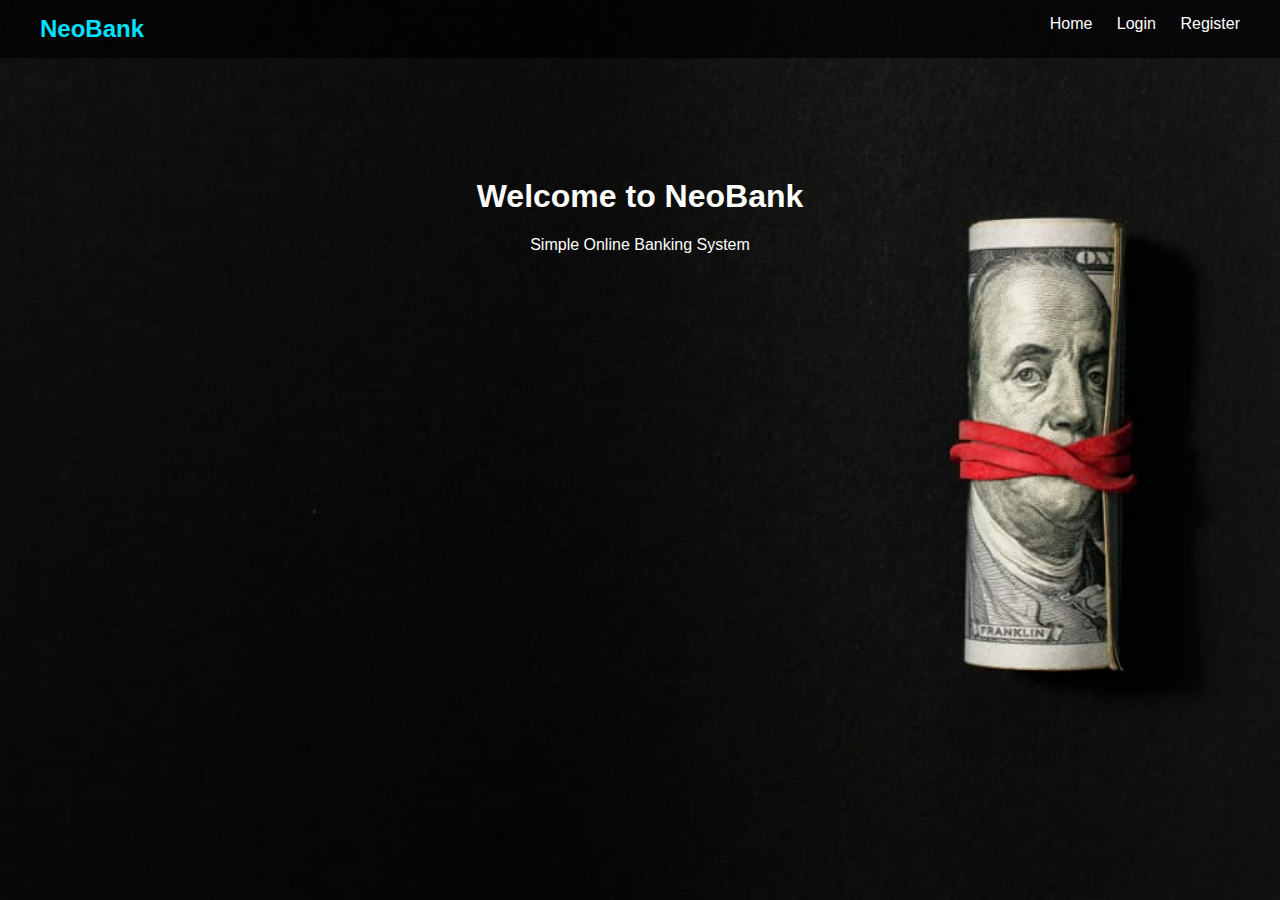
<file: templates/index.html>
<!DOCTYPE html>
<html>
<head>
    <title>NeoBank</title>
    <link rel="stylesheet" href="/static/css/style.css">
</head>
<body>

<nav>
    <h2>NeoBank</h2>
    <div>
        <a href="/">Home</a>
        <a href="/login">Login</a>
        <a href="/register">Register</a>
    </div>
</nav>

<section>
    <h1>Welcome to NeoBank</h1>
    <p>Simple Online Banking System</p>
</section>

</body>
</html>
</file>
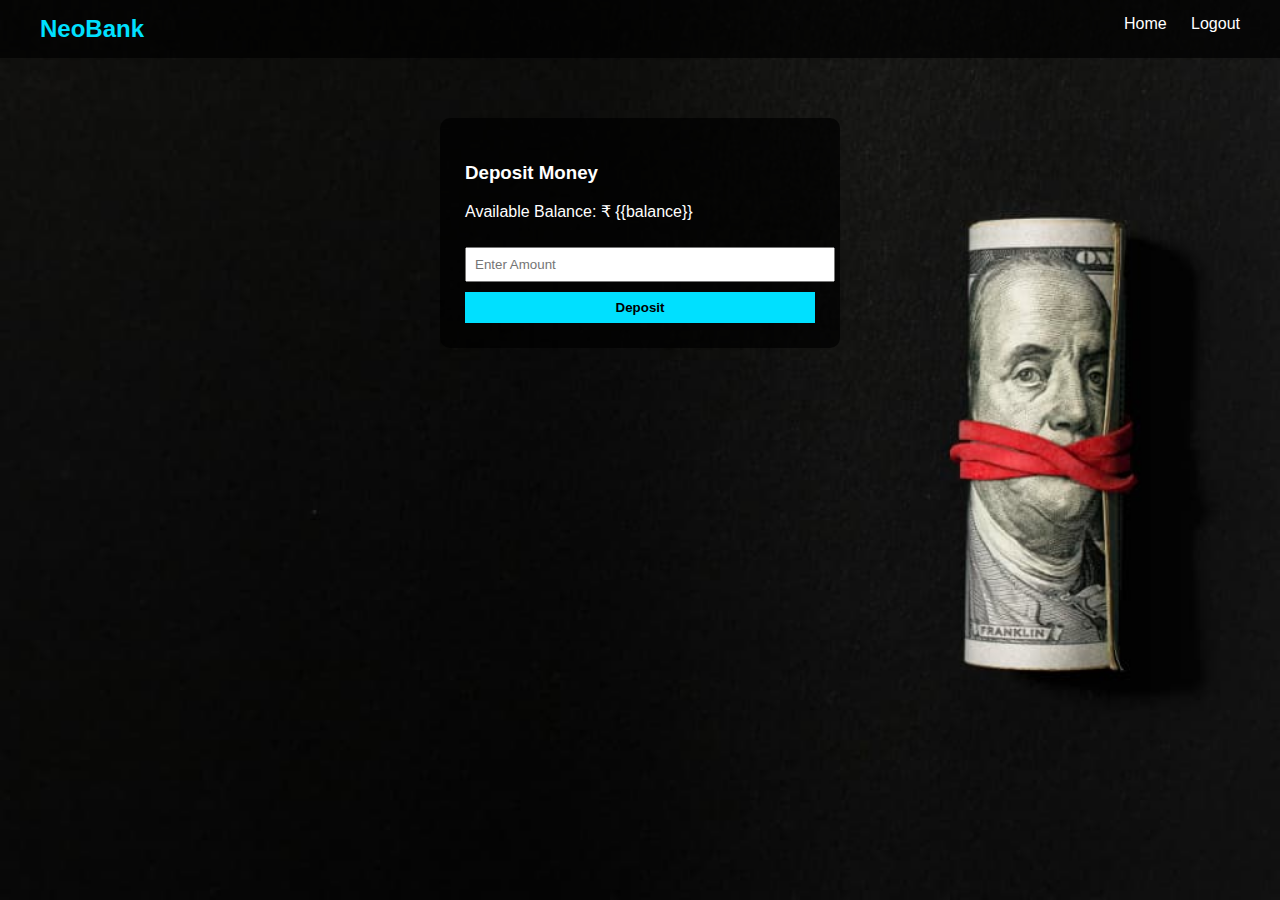
<file: templates/deposit.html>
<!DOCTYPE html>
<html>
<head>
    <title>Deposit</title>
    <link rel="stylesheet" href="/static/css/style.css">
</head>
<body>

<nav>
    <h2>NeoBank</h2>
    <div>
        <a href="/user_home">Home</a>
        <a href="/logout">Logout</a>
    </div>
</nav>

<form method="POST">
    <h3>Deposit Money</h3>

     <p>Available Balance:  ₹ {{balance}} </p>
     
    <input name="amount" placeholder="Enter Amount" required>
    <button>Deposit</button>
</form>

</body>
</html>
</file>
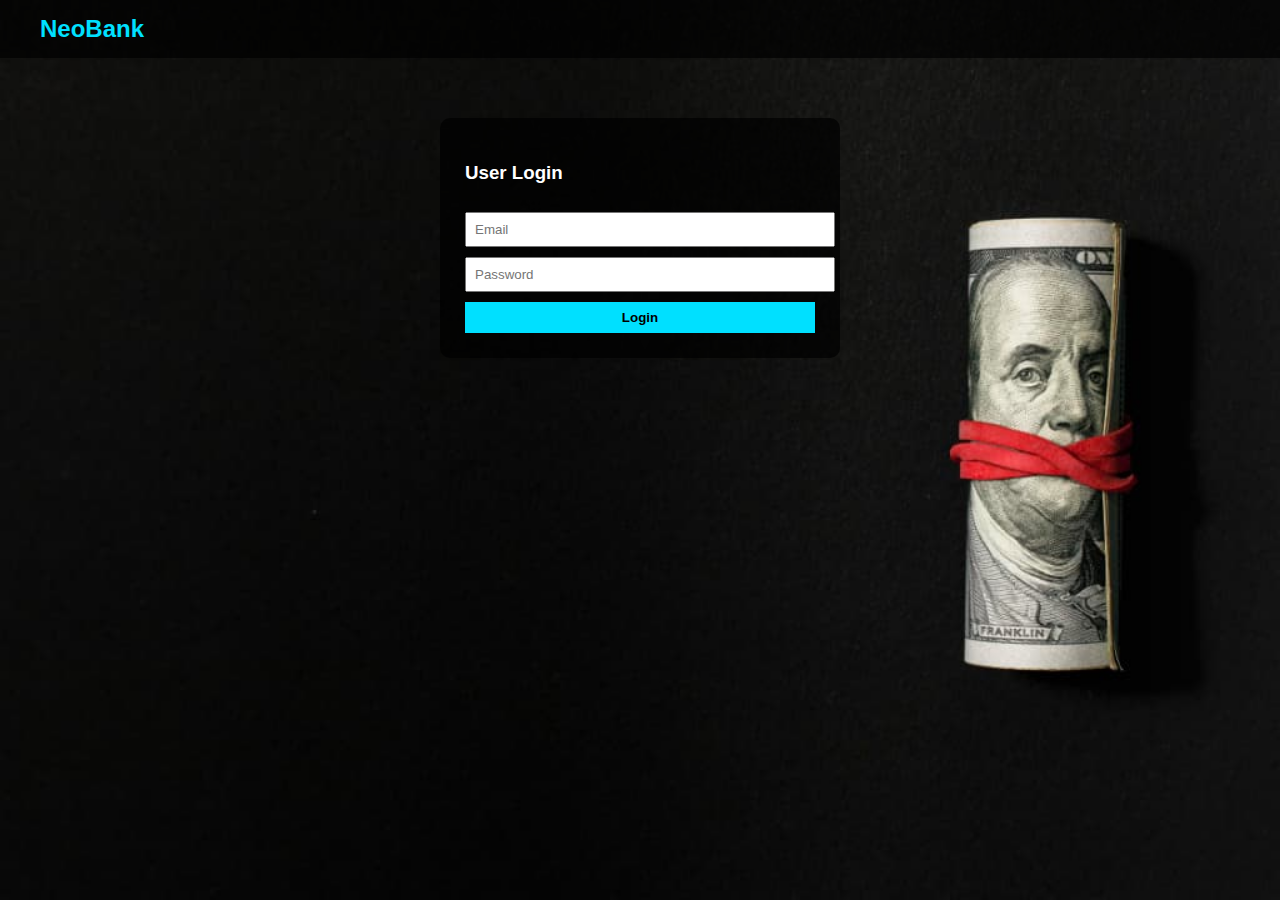
<file: templates/login.html>
<!DOCTYPE html>
<html>
<head>
    <title>Login</title>
    <link rel="stylesheet" href="/static/css/style.css">
</head>
<body>

<nav>
    <h2>NeoBank</h2>
</nav>

<form method="POST">
    <h3>User Login</h3>
    <input name="email" placeholder="Email" required>
    <input type="password" name="password" placeholder="Password" required>
    <button>Login</button>
</form>

</body>
</html>
</file>
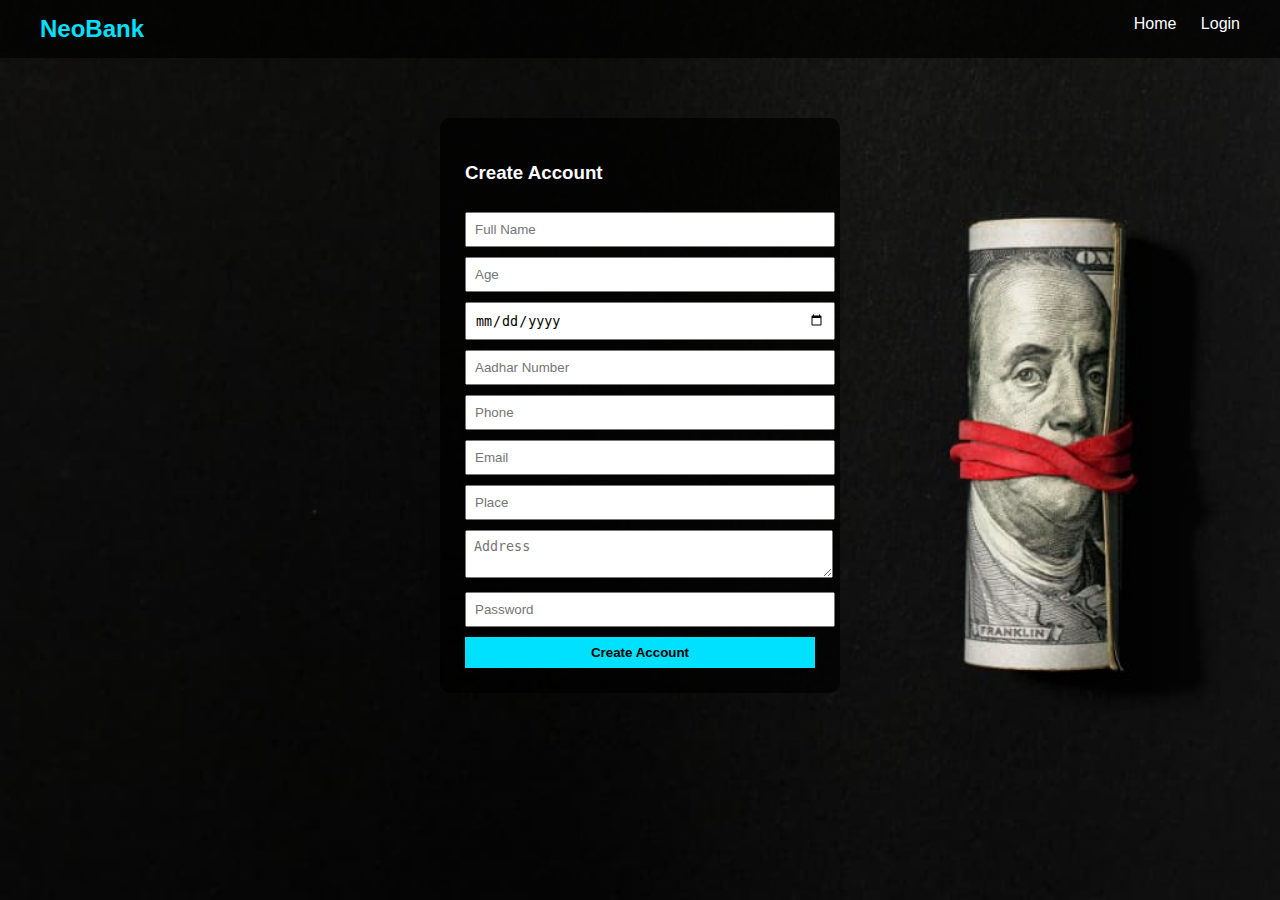
<file: templates/register.html>
<!DOCTYPE html>
<html>
<head>
    <title>Register</title>
    <link rel="stylesheet" href="/static/css/style.css">
</head>
<body>

<nav>
    <h2>NeoBank</h2>
    <div>
        <a href="/">Home</a>
        <a href="/login">Login</a>
    </div>
</nav>

<form method="POST">
    <h3>Create Account</h3>
    <input name="name" placeholder="Full Name" required>
    <input name="age" placeholder="Age" required>
    <input type="date" name="dob" required>
    <input name="aadhar" placeholder="Aadhar Number" required>
    <input name="phone" placeholder="Phone" required>
    <input name="email" placeholder="Email" required>
    <input name="place" placeholder="Place" required>
    <textarea name="address" placeholder="Address" required></textarea>
    <input type="password" name="password" placeholder="Password" required>
    <button>Create Account</button>
</form>

</body>
</html>
</file>
<file: static/css/style.css>
body{
    margin: 0;
    min-height: 100vh;          /* IMPORTANT */
    font-family: Arial;
    background: url("/static/images/bank\ note.jpeg") no-repeat center center;
    background-size: cover;     /* FULL SCREEN */
    background-attachment: fixed;
    color: white;
}


/* Navbar */
nav{
    background:rgba(0,0,0,0.7);
    padding:15px 40px;
}

nav h2{
    display:inline;
}

nav div{
    float:right;
}

nav a{
    color:white;
    text-decoration:none;
    margin-left:20px;
}

/* Center Section */
section{
    text-align:center;
    margin-top:120px;
}

/* Forms */
form{
    background:rgba(0,0,0,0.7);
    width:350px;
    margin:60px auto;
    padding:25px;
    border-radius:10px;
}

input, textarea, button{
    width:100%;
    padding:8px;
    margin-top:10px;
}

button{
    background:#00e0ff;
    border:none;
    cursor:pointer;
    font-weight:bold;
}

h2{
    margin-top:15px;
    color:#00e0ff;
}
</file>
